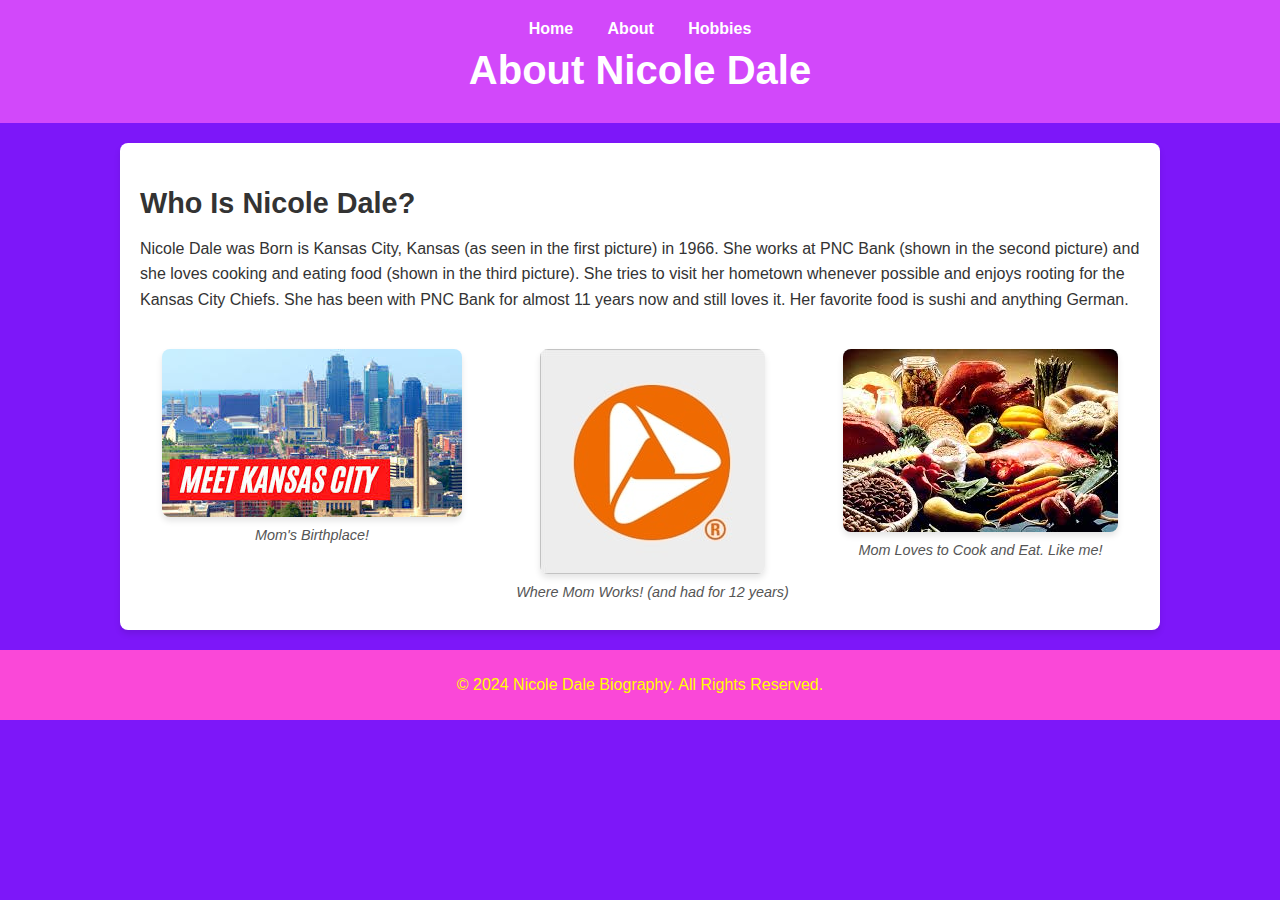
<file: index.html>
<!DOCTYPE html>
<html lang="en">
<head>
    <meta charset="UTF-8">
    <meta name="viewport" content="width=device-width, initial-scale=1.0">
    <title>Nicole Dale- Welcome</title>
    <link rel="stylesheet" href="styles.css">
</head>
<body>
    <header>
        <nav>
            <ul>
                <li><a href="index.html">Home</a></li>
                <li><a href="about.html">About</a></li>
                <li><a href="hobbies.html">Hobbies</a></li>
            </ul>
        </nav>
        <h1>About Nicole Dale</h1>
    </header>
    <main>
        <section>
            <h2>Who Is Nicole Dale?</h2>
            <p>
              Nicole Dale was Born is Kansas City, Kansas (as seen in the first picture) in 1966. She works at
            PNC Bank (shown in the second picture) and she loves cooking and eating food (shown in the third picture).
            She tries to visit her hometown whenever possible and enjoys rooting for the Kansas City Chiefs. She has been
            with PNC Bank for almost 11 years now and still loves it. Her favorite food is sushi and anything German.
            </p>
            <div class="image-gallery">
                <figure>
                <img src="images/about1.jpg" alt="Nicole Dale BirthPlace" class="gallery-image">
                  <figcaption>Mom's Birthplace!</figcaption>
                </figure>
                <figure>
                <img src="images/about2.jpg" alt="Nicole Dale Career" class="gallery-image">
                  <figcaption>Where Mom Works! (and had for 12 years)</figcaption>
                </figure>
                <figure>
                <img src="images/about3.jpg" alt="Nicole Dale Interests" class="gallery-image">
                 <figcaption>Mom Loves to Cook and Eat. Like me!</figcaption>
                </figure>
            </div>
        </section>
    </main>
    <footer>
        <p>&copy; 2024 Nicole Dale Biography. All Rights Reserved.</p>
    </footer>
</body>
</html>
</file>
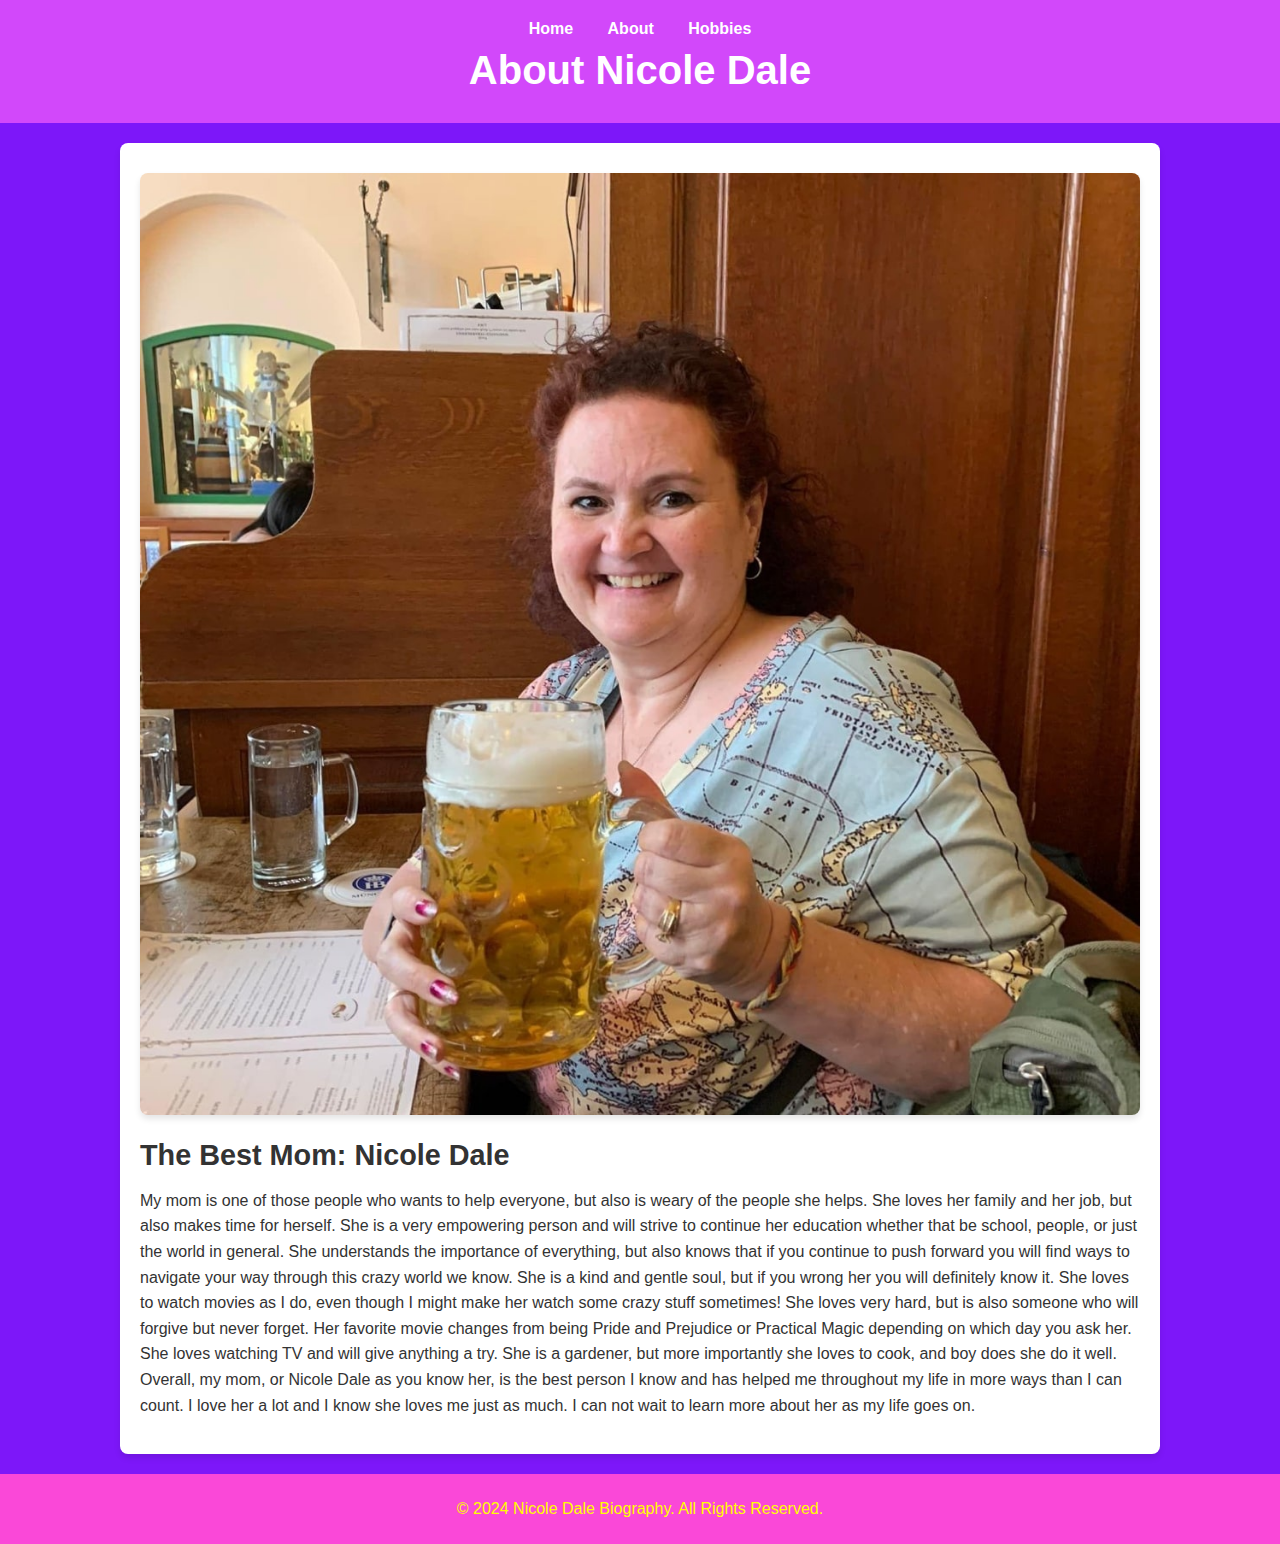
<file: about.html>
<!DOCTYPE html>
<html lang="en">
<head>
    <meta charset="UTF-8">
    <meta name="viewport" content="width=device-width, initial-scale=1.0">
    <title>Nicole Dale - About</title>
    <link rel="stylesheet" href="styles.css">
</head>
<body>
    <header>
        <nav>
            <ul>
                <li><a href="index.html">Home</a></li>
                <li><a href="about.html">About</a></li>
                <li><a href="hobbies.html">Hobbies</a></li>
            </ul>
        </nav>
        <h1>About Nicole Dale</h1>
    </header>
    <main>
        <section>
            <img src="images/Nicole.jpg" alt="Nicole Dale" class="main-image">
            <h2>The Best Mom: Nicole Dale</h2>
            <p>
            My mom is one of those people who wants to help everyone, but also is weary of the people she helps.
            She loves her family and her job, but also makes time for herself. She is a very empowering person and will strive to continue her education whether that be school,
            people, or just the world in general. She understands the importance of everything, but also knows that if you continue to push forward you will find ways to navigate 
            your way through this crazy world we know. She is a kind and gentle soul, but if you wrong her you will definitely know it. 
            She loves to watch movies as I do, even though I might make her watch some crazy stuff sometimes! She loves very hard, but is also someone who will forgive but never forget. 
            Her favorite movie changes from being Pride and Prejudice or Practical Magic depending on which day you ask her. 
            She loves watching TV and will give anything a try. She is a gardener, but more importantly she loves to cook, and boy does she do it well. 
            Overall, my mom, or Nicole Dale as you know her, is the best person I know and has helped me throughout my life in more ways than I can count. 
            I love her a lot and I know she loves me just as much. I can not wait to learn more about her as my life goes on. 
            </p>
        </section>
    </main>
    <footer>
        <p>&copy; 2024 Nicole Dale Biography. All Rights Reserved.</p>
    </footer>
</body>
</html>
</file>
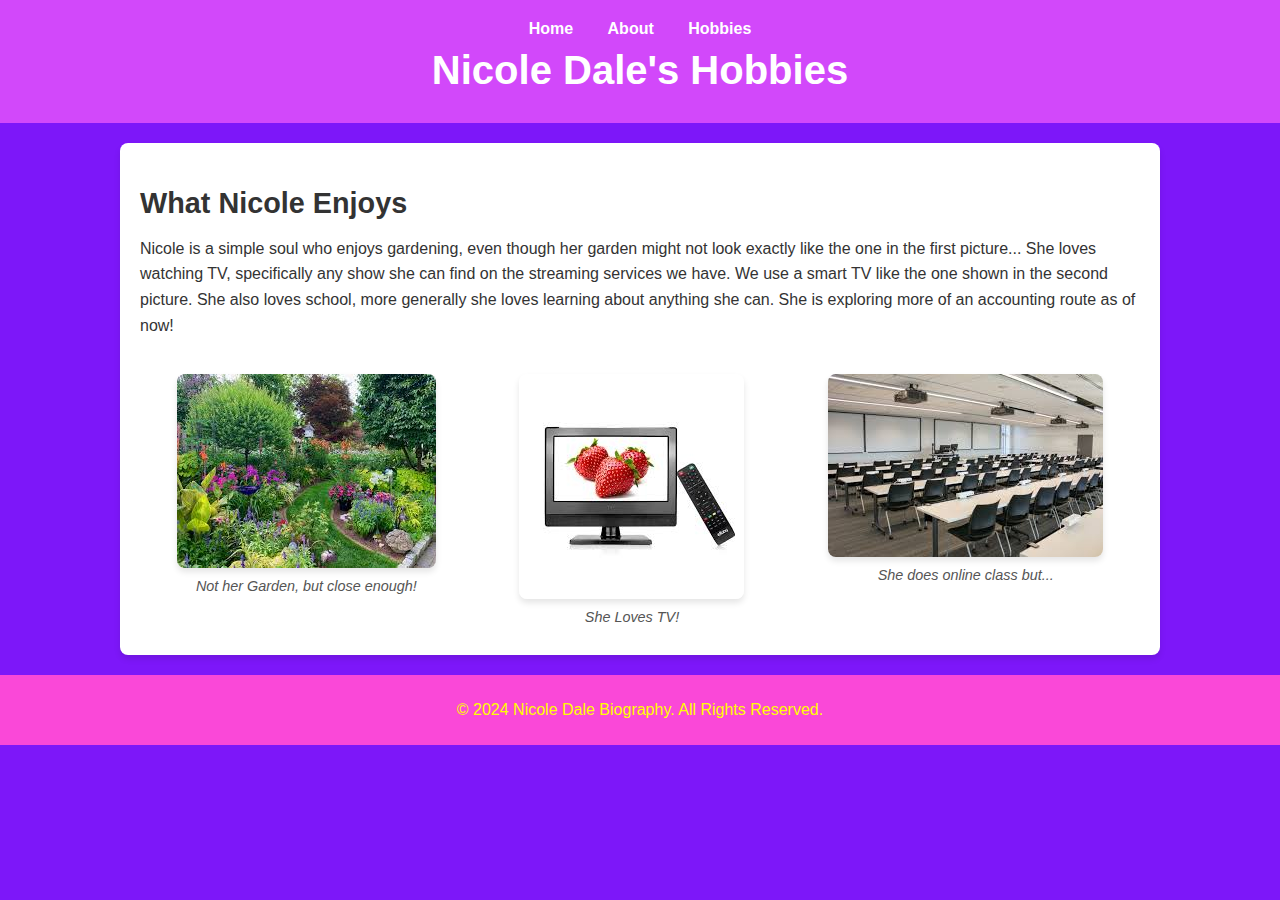
<file: hobbies.html>
<!DOCTYPE html>
<html lang="en">
<head>
    <meta charset="UTF-8">
    <meta name="viewport" content="width=device-width, initial-scale=1.0">
    <title>Nicole Dale's Hobbies</title>
    <link rel="stylesheet" href="styles.css">
</head>
<body>
    <header>
        <nav>
            <ul>
                <li><a href="index.html">Home</a></li>
                <li><a href="about.html">About</a></li>
                <li><a href="hobbies.html">Hobbies</a></li>
            </ul>
        </nav>
        <h1>Nicole Dale's Hobbies</h1>
    </header>
  <main>
    <section>
        <h2>What Nicole Enjoys</h2>
        <p>
           Nicole is a simple soul who enjoys gardening, even though her garden might not look exactly like the one in the first picture...
           She loves watching TV, specifically any show she can find on the streaming services we have. We use a smart TV like the one shown in the second picture.
           She also loves school, more generally she loves learning about anything she can. She is exploring more of an accounting route as of now!
        </p>
        <div class="image-gallery">
            <figure>
                <img src="images/hobby1.jpg" alt="Nicole Dale Gardening" class="gallery-image">
                <figcaption>Not her Garden, but close enough!</figcaption>
            </figure>
            <figure>
                <img src="images/hobby2.jpg" alt="Nicole Dale TV" class="gallery-image">
                <figcaption>She Loves TV!</figcaption>
            </figure>
            <figure>
                <img src="images/hobby3.jpg" alt="Nicole Dale School" class="gallery-image">
                <figcaption>She does online class but...</figcaption>
            </figure>
        </div>
    </section>
</main>

    <footer>
        <p>&copy; 2024 Nicole Dale Biography. All Rights Reserved.</p>
    </footer>
</body>
</html>
</file>
<file: styles.css>
/* General Styles */
body {
    font-family: Arial, sans-serif;
    margin: 0;
    padding: 0;
    background-color: #7D17F9;
    color: #333;
}

/* Header and Navigation */
header {
    background-color: #D248FA;
    color: white;
    padding: 20px 0;
    text-align: center;
}

header h1 {
    margin: 10px 0;
    font-size: 2.5rem;
}

nav ul {
    list-style: none;
    padding: 0;
    margin: 0;
}

nav ul li {
    display: inline;
    margin: 0 15px;
}

nav ul li a {
    color: white;
    text-decoration: none;
    font-weight: bold;
}

nav ul li a:hover {
    color: #FA5D48;
}

/* Main Content */
main {
    max-width: 1000px;
    margin: 20px auto;
    padding: 20px;
    background-color: white;
    border-radius: 8px;
    box-shadow: 0 4px 6px rgba(0, 0, 0, 0.1);
}

section h2 {
    font-size: 1.8rem;
    margin-bottom: 10px;
}

section p {
    line-height: 1.6;
}

/* Image Styles */
.main-image, .gallery-image {
    display: block;
    max-width: 100%;
    margin: 10px auto;
    border-radius: 8px;
    box-shadow: 0 4px 6px rgba(0, 0, 0, 0.1);
}

.image-gallery {
    display: flex;
    gap: 10px;
    justify-content: space-between;
}

.gallery-image {
    flex: 1;
}
/* Image and Caption Styling */
figure {
    margin: 10px auto;
    text-align: center;
}

figure img {
    display: block;
    max-width: 100%;
    margin: 0 auto;
    border-radius: 8px;
    box-shadow: 0 4px 6px rgba(0, 0, 0, 0.1);
}

figcaption {
    margin-top: 8px;
    font-size: 0.9rem;
    color: #555;
    font-style: italic;
}

/* Footer */
footer {
    text-align: center;
    padding: 10px 0;
    background-color: #FA48D8;
    color: yellow;
    font-color: yellow;
}
</file>
